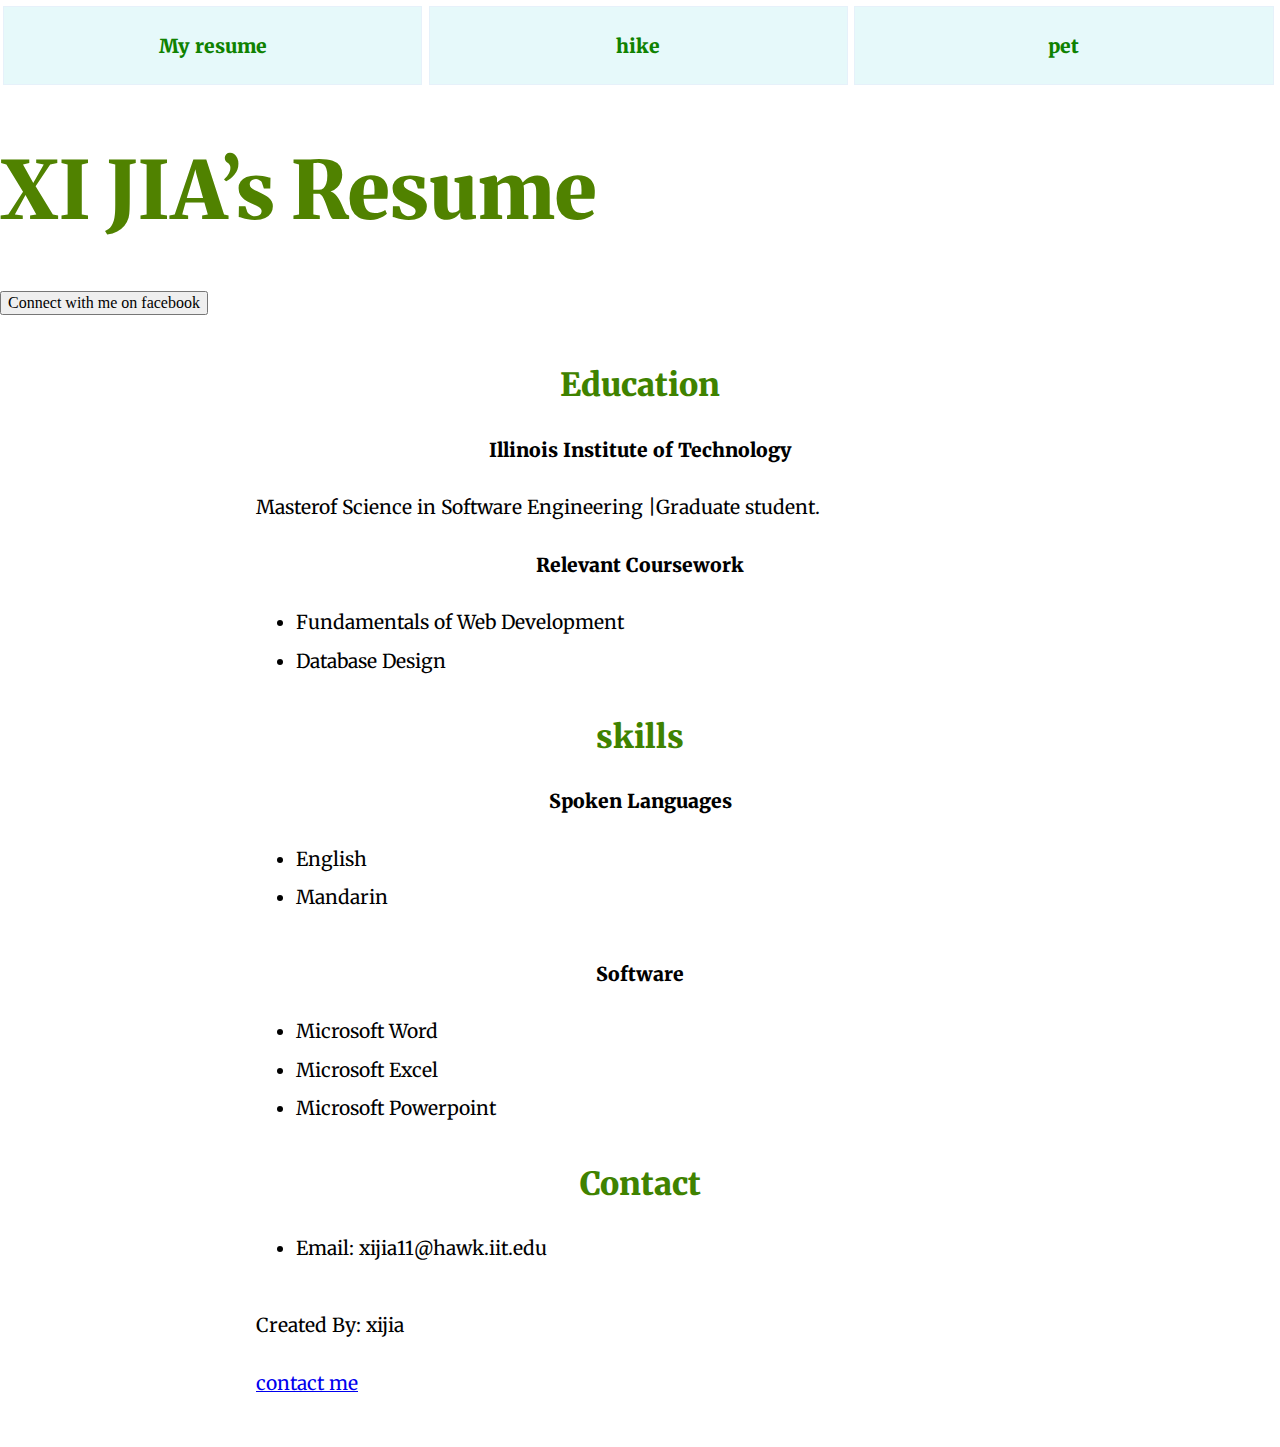
<file: index.html>
<!DOCTYPE html>
<html lang="en">
  <head>
    <link rel="stylesheet" href="css/normalize.css">
    <link rel="stylesheet" href="css/style.css">
    <link rel="preconnect" href="https://fonts.googleapis.com">
    <link rel="preconnect" href="https://fonts.gstatic.com" crossorigin>
    <link href="https://fonts.googleapis.com/css2?family=Merriweather:ital,wght@0,300;0,400;0,700;0,900;1,300;1,400;1,700;1,900&display=swap" rel="stylesheet">
    <meta charset="UTF-8">
    <title>XI JIA&#8217;s Resume</title>
  </head>
  <body>
    <nav id="mainnav">
      <ul>
        <li><a href="#name">My resume</a></li>
        <li><a href="hike.html">hike</a></li>
        <li><a href="pet.html">pet</a></li>
      </ul>
    </nav>
    <h1>XI JIA&#8217;s Resume</h1>
    <button id="facebook-link" onclick="window.location.href='https://www.facebook.com/profile.php?id=100076881105496';">
      Connect with me on facebook
    </button>

    <section id="resume">
      <h2>Education</h2>
      <h3>Illinois Institute of Technology</h3>
          <P>Masterof Science in Software Engineering |Graduate student.</P>
      <h3>Relevant Coursework</h3>
        <ul>
          <li>Fundamentals of Web Development</li>
          <li>Database Design</li>
        </ul>  
    <section id="skills">
      <h2>skills</h2>
      <h3> Spoken Languages</h3>
        <ul>
          <li>English</li>
          <li>Mandarin</li>
        </ul>
        <h3>Software</h3>
        <ul>
            <li>Microsoft Word</li>
            <li>Microsoft Excel</li>
            <li>Microsoft Powerpoint</li>
        </ul>
    </section>

    <section class="contact">
        <h2>Contact</h2>
        <ul>
          <li>Email: xijia11@hawk.iit.edu</li>
        </ul>
    </section>

    <footer>
      <p>Created By: xijia</p>
      <p><a href="mailto:xijia11@hawk.iit.edu">contact me</a></p>
    </footer>
  </body>
</html>
</file>
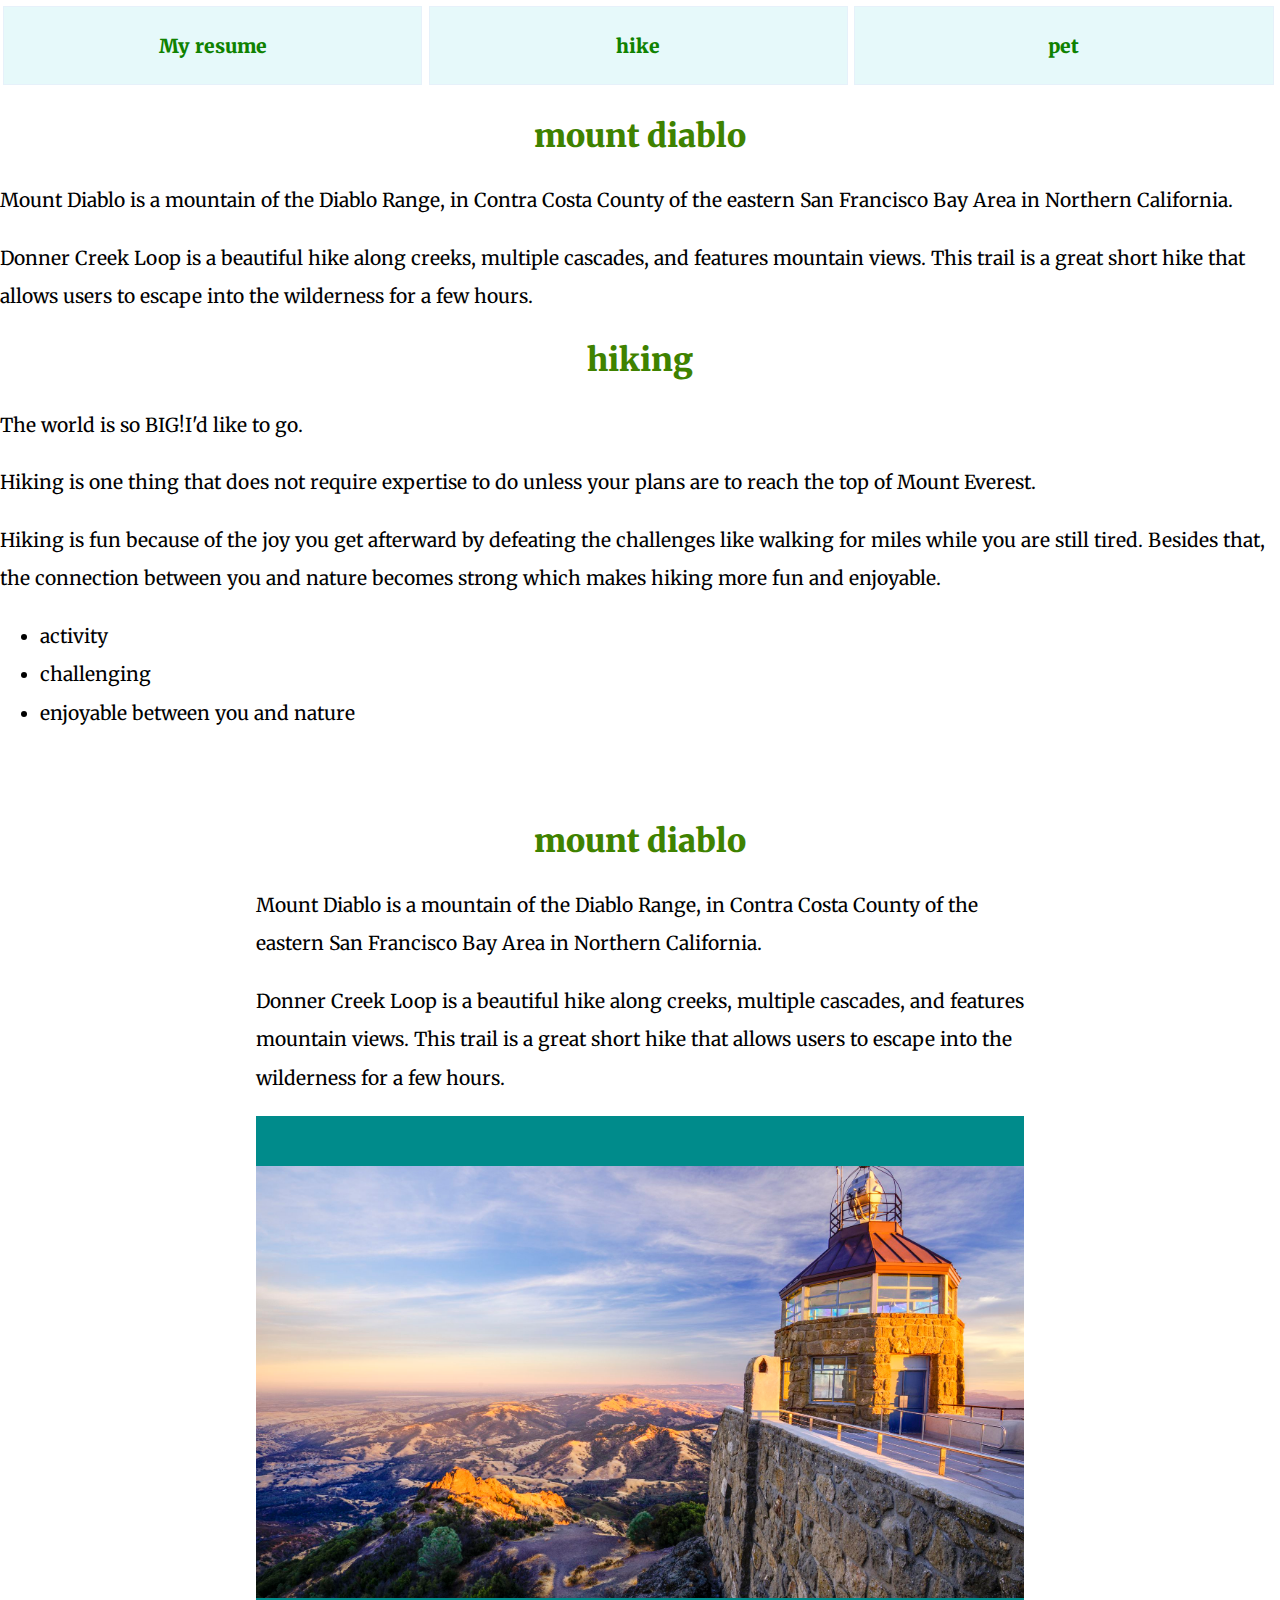
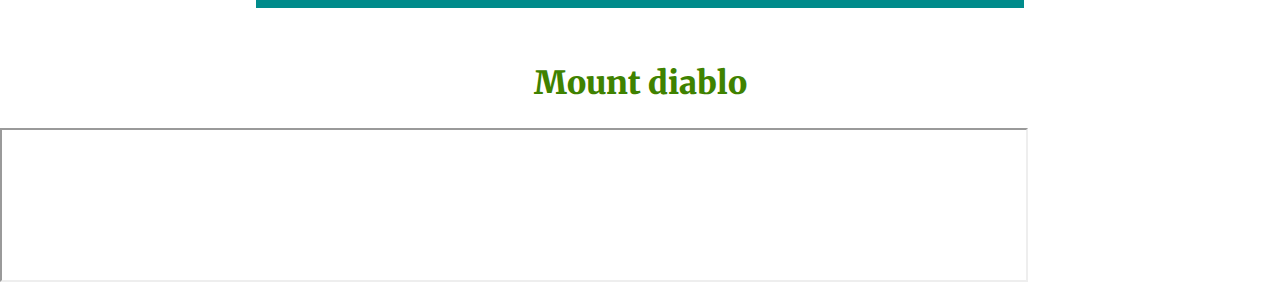
<file: hike.html>
<!DOCTYPE html>
<html lang="en">
  <head>
    <link rel="stylesheet" href="css/normalize.css">
    <link rel="stylesheet" href="css/style.css">
    <link rel="preconnect" href="https://fonts.googleapis.com">
    <link rel="preconnect" href="https://fonts.gstatic.com" crossorigin>
    <link href="https://fonts.googleapis.com/css2?family=Merriweather:ital,wght@0,300;0,400;0,700;0,900;1,300;1,400;1,700;1,900&display=swap" rel="stylesheet">
    <meta charset="UTF-8">
    <title>hike</title>
  </head>
  <body>
    <nav id="mainnav">
      <ul>
        <li><a href="index.html">My resume</a></li>
        <li><a href="#hike.html">hike</a></li>
        <li><a href="pet.html">pet</a></li>
      </ul>
    </nav>
        <h2>mount diablo</h2>
        <p>Mount Diablo is a mountain of the Diablo Range, in Contra Costa County of the eastern San Francisco Bay Area in Northern California.</p>
        <p>
          Donner Creek Loop is a beautiful hike along creeks, multiple cascades, and features mountain views. This trail is a great short hike that allows users to escape into the wilderness for a few hours.</p>

      <section id="hiking">
        <h2>hiking</h2>
        <p>The world is so BIG!I'd like to go.</p>
        <p>Hiking is one thing that does not require expertise to do unless your plans are to reach the top of Mount Everest.</p>
        <p>Hiking is fun because of the joy you get afterward by defeating the challenges like walking for miles while you are still tired. Besides that, the connection between you and nature becomes strong which makes hiking more fun and enjoyable. </p>
        <ul>
          <li> activity</li>
          <li>challenging</li>
          <li>enjoyable between you and nature </li>
        </ul>
      </section>

      <section id="mountdiablo">
        <h2>mount diablo</h2>
        <p>Mount Diablo is a mountain of the Diablo Range, in Contra Costa County of the eastern San Francisco Bay Area in Northern California.</p>
        <p>Donner Creek Loop is a beautiful hike along creeks, multiple cascades, and features mountain views. This trail is a great short hike that allows users to escape into the wilderness for a few hours.</p>
        <img id="diablo-pic" src="media/mount_diablo.jpeg" alt="mount_diablo">
      </section>

      <section id="diablovideo">
        <h2>Mount diablo</h2>
        <iframe id="diablo-video" src="https://www.youtube.com/embed/WKcnvPDgifA" title="YouTube video player"></iframe>
      </section>

    </body>
  </html>
</file>
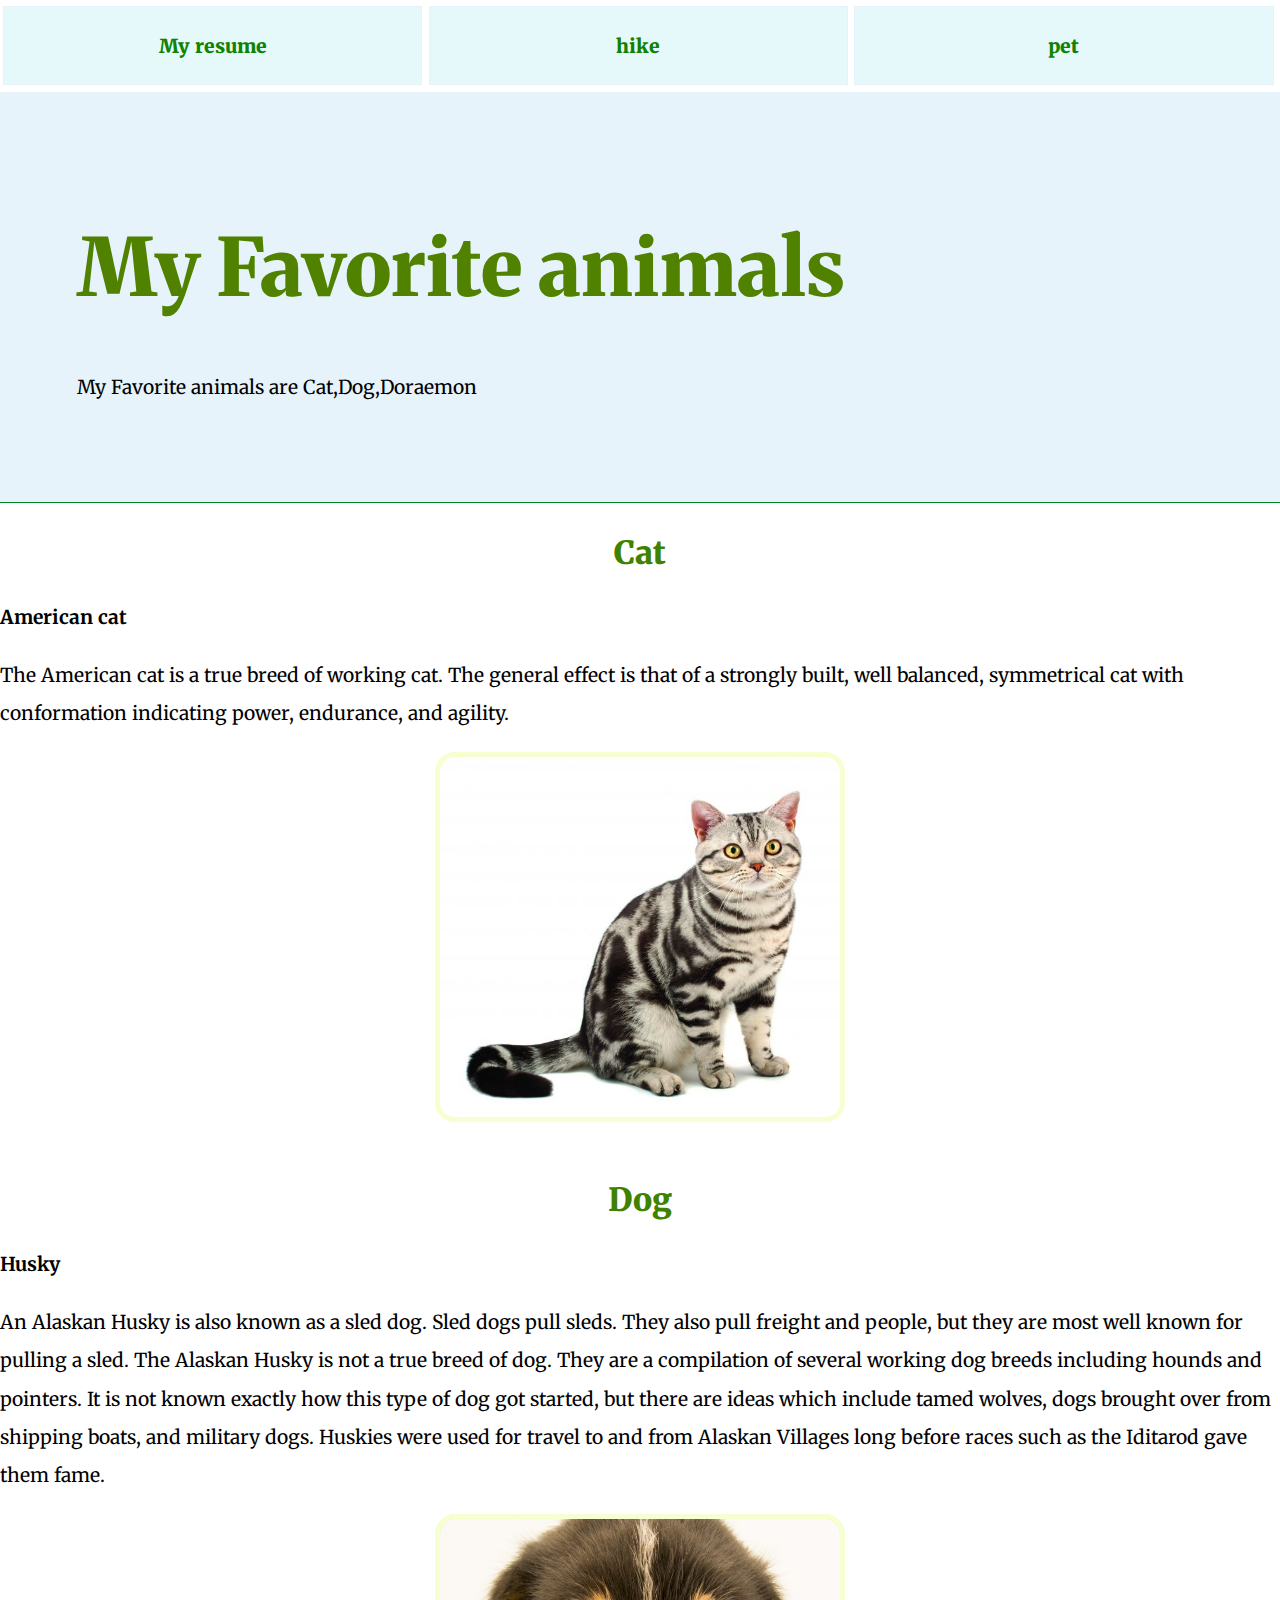
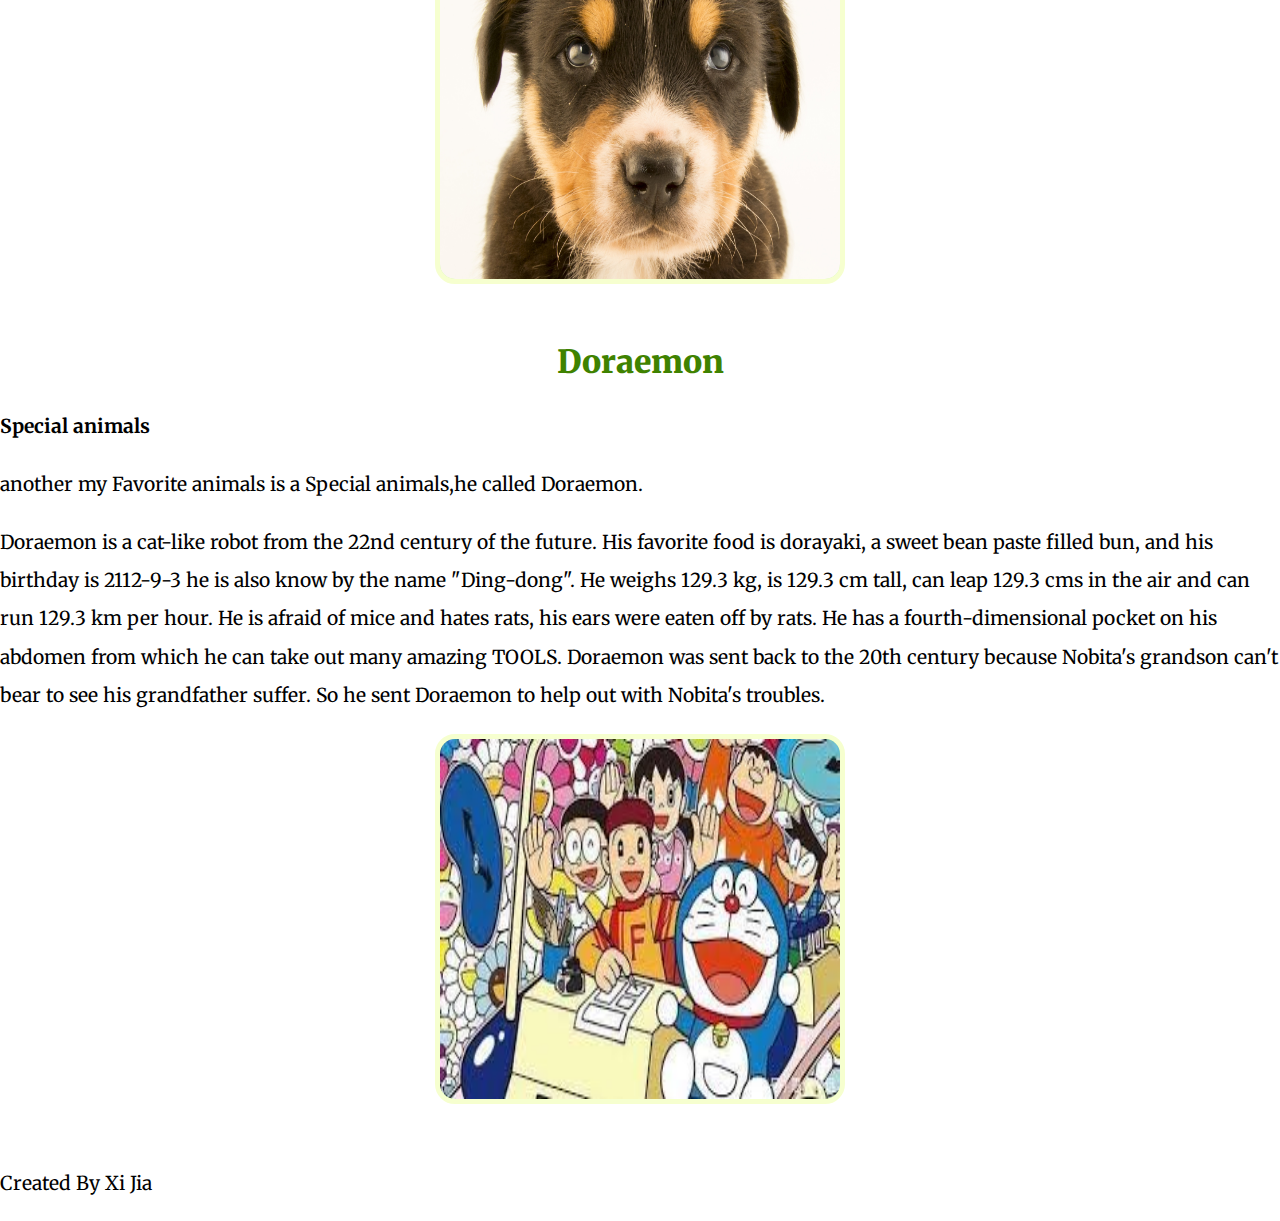
<file: pet.html>
<!DOCTYPE html>
<html lang="en">
  <head>
    <link rel="stylesheet" href="css/normalize.css">
    <link rel="stylesheet" href="css/style.css">
    <link rel="preconnect" href="https://fonts.googleapis.com">
    <link rel="preconnect" href="https://fonts.gstatic.com" crossorigin>
    <link href="https://fonts.googleapis.com/css2?family=Merriweather:ital,wght@0,300;0,400;0,700;0,900;1,300;1,400;1,700;1,900&display=swap" rel="stylesheet">
    <meta charset="UTF-8">
    <title>pet</title>
  </head>
  <body>
    <nav id="mainnav">
      <ul>
        <li><a href="index.html">My resume</a></li>
        <li><a href="hike.html">hike</a></li>
        <li><a href="#start">pet</a></li>
      </ul>
    </nav>
    <header>
    <h1 id="start">My Favorite animals</h1>
      <p>My Favorite animals are Cat,Dog,Doraemon</p>
    </header>
    <section id="cat">
      <h2>Cat</h2>
      <div>
        <p><strong>American cat</strong></p>
        <p>The American cat is a true breed of working cat. The general effect is that of a strongly built, well balanced, symmetrical cat with conformation indicating power, endurance, and agility.</p>
        <img class="picture" src="media/cat.jpg" alt=“Americancat”/>
      </div>
    </section>

    <section id="dog">
      <h2>Dog</h2>
      <div>
        <p><strong>Husky</strong></p>
        <p>An Alaskan Husky is also known as a sled dog. Sled dogs pull sleds. They also pull freight and people, but they are most well known for pulling a sled. The Alaskan Husky is not a true breed of dog. They are a compilation of several working dog breeds including hounds and pointers. It is not known exactly how this type of dog got started, but there are ideas which include tamed wolves, dogs brought over from shipping boats, and military dogs. Huskies were used for travel to and from Alaskan Villages long before races such as the Iditarod gave them fame.</p>
        <img class="picture" src="media/dog.jpg" alt=“dog”/>
      </div>
    </section>

    <section id=doraemon>
      <h2>Doraemon</h2>
      <div>
        <p><strong>Special animals</strong></p>
        <p>another my Favorite animals is a Special animals,he called Doraemon.</p>
        <p>Doraemon is a cat-like robot from the 22nd century of the future. His favorite food is dorayaki, a sweet bean paste filled bun, and his birthday is 2112-9-3 he is also know by the name "Ding-dong". He weighs 129.3 kg, is 129.3 cm tall, can leap 129.3 cms in the air and can run 129.3 km per hour. He is afraid of mice and hates rats, his ears were eaten off by rats. He has a fourth-dimensional pocket on his abdomen from which he can take out many amazing TOOLS. Doraemon was sent back to the 20th century because Nobita's grandson can't bear to see his grandfather suffer. So he sent Doraemon to help out with Nobita's troubles.</p>
        <img class="picture" src="media/doraemon.jpg" alt=“doraemon”/>
      </div>
    </section>

    <footer>
      <p>Created By Xi Jia</p>
    </footer>
  </body>
</html>
</file>
<file: css/style.css>
/*code for all pages*/
header {
  background-color: rgb(230, 243, 250);
  padding: 6% 20% 6% 6%;
  margin-left: 0px !important;
  margin-bottom: 2em;
  border-bottom: 1px solid rgb(0, 130, 43);
}

h1 {
  font-family: 'Merriweather', serif;
  font-weight: 900;
  font-size: 5em;
  color: rgb(80, 130, 0);
}

nav#mainnav li {
  float: left;
  width: 32.75%;
  margin: .5% .25% .5% .25%;
  text-align: center;
}

h2 {
  font-family: 'Merriweather', serif;
  font-weight: 900;
  font-size: 2em;
  color: rgb(63, 130, 0);
  text-align: center;
}

#resume, #education, #pet, #hike, #mountdiablo {
  padding: 2% 20% 2% 20%;
}

  nav#mainnav ul li a {
  text-decoration: none;
  color: rgb(15, 130, 0);
  padding: 1em;
  display: block;
  background-color: rgb(230, 249, 250);
  border: 1px solid rgb(230, 241, 250);
}

nav#mainnav ul {
  list-style-type: none;
  padding: 0;
  margin: 0;
  overflow: hidden;
  font-family: 'Merriweather', serif;
  font-weight: 900;
  background-color: white;
}

nav#mainnav ul li a:hover {
  background-color: rgb(69, 130, 0);
  border: 1px solid rgb(85, 130, 0);
  color: rgb(230, 247, 250);
}


h3 {
  font-family: 'Merriweather', serif;
  font-weight: 900;
  font-size: 1.2em;
  line-height: 2em;
  text-align: center;
}

p {
  font-family: 'Merriweather', serif;
  font-weight: 400;
  font-size: 1.2em;
  line-height: 2em;
  margin-bottom: 1em;
}

ul {
  font-family: 'Merriweather', serif;
  font-weight: 400;
  font-size: 1.2em;
  line-height: 2em;
  margin-bottom: 2em;
}

ol {
  font-family: 'Merriweather', serif;
  font-weight: 400;
  font-size: 1.2em;
  line-height: 2em;
  margin-bottom: 2em;
}

@media (max-width: 768px) {
header {
  background-color: rgb(239, 250, 230);
  padding: 2% 6% 2% 6%;
  margin-left: 0px !important;
  margin-bottom: 4%;
  margin-top: .25%;
  border-bottom: 1px solid indigo;
}

h1 {
  font-family: 'Merriweather', serif;
  font-weight: 900;
  font-size: 3em;
  color: rgb(74, 130, 0);
  text-align: center;
}

nav#mainnav li {
  float: left;
  width: 100%;
  margin: .25%;
  text-align: center;
}

h2 {
  font-family: 'Merriweather', serif;
  font-weight: 900;
  font-size: 1.4em;
  color: rgb(74, 130, 0);
}

#resume, #education, #pet, #hike, #mountdiablo {
  padding: 2% 6% 2% 6%;
}

  nav#mainnav ul li a {
  text-decoration: none;
  color: rgb(69, 130, 0);
  padding: 1em;
  display: block;
  background-color: rgb(230, 250, 248);
  border: 1px solid rgb(230, 250, 238);
}
}


/*code for resume page only*/
button#linkedin-link {
  color: rgb(63, 130, 0);
  text-decoration: none;
  padding: 1em;
  border-radius: 3em;
  border: 1px solid rgb(91, 130, 0);
  font-family: 'Merriweather', serif;
  font-weight: 900;
  background-color: rgb(230, 247, 250) !important;
  margin: 3% 0% 0% 0%;
}

button#facebook-link:hover {
  border: 1px solid rgb(63, 130, 0);
  background-color: rgb(85, 130, 0) !important;
  color: lavender;
}

@media (max-width: 768px) {
  button#facebook-link {
  margin: 6% 0% 10% 0%;
}
}

/*code for pet page only*/
.picture {
  background-color: #CCFF99;
  text-align: center;
  border: 5px solid;
  border-radius: 20px;
  border-color: #F6FFCF;
  width: 400px;
  height: 360px;
  display: block;
  margin-left: auto;
  margin-right: auto;
  margin-bottom: 60px;
}

/*code for hike page only*/
#diablo-pic {
  width: 100%;
  border-top: 50px solid darkcyan;
  border-bottom: 10px solid darkcyan;
}

#diablo-video-container {
  background-color: lightcyan;
  padding: 8% 1% 8% 1%;
  text-align: center;
}

#diablo-video-container h2 {
  color: darkcyan;
  text-align: center;
}

#diablo-video {
  width: 80% !important;
  justify-content: center;
  margin-left: auto;
  margin-right: auto;
}

@media (max-width: 768px) {
  #diablo-video {
  width: 95% !important;
}
}
</file>
